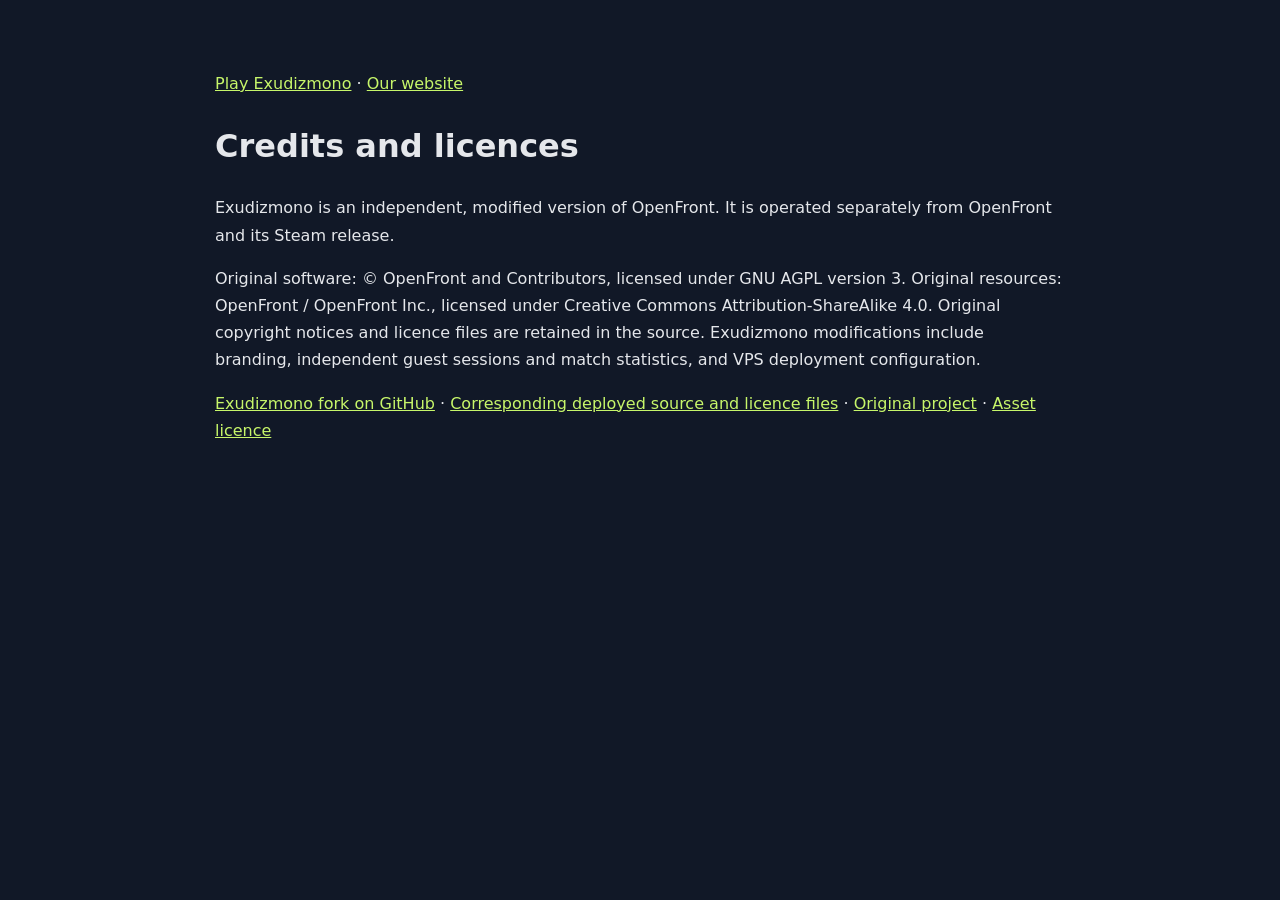
<file: deploy/exudizmono/credits.html>
<!doctype html>
<html lang="en">
  <meta charset="utf-8" /><meta
    name="viewport"
    content="width=device-width,initial-scale=1"
  /><title>Exudizmono · Credits and licences</title
  ><style>
    body {
      background: #111827;
      color: #e5e7eb;
      font: 16px system-ui;
      max-width: 850px;
      margin: 50px auto;
      padding: 20px;
      line-height: 1.7;
    }
    a {
      color: #c7f66a;
    }</style
  ><a href="/">Play Exudizmono</a>
  ·
  <a href="https://exudizmono.com/">Our website</a>
  <h1>Credits and licences</h1>
  <p>
    Exudizmono is an independent, modified version of OpenFront. It is operated
    separately from OpenFront and its Steam release.
  </p>
  <p>
    Original software: © OpenFront and Contributors, licensed under GNU AGPL
    version 3. Original resources: OpenFront / OpenFront Inc., licensed under
    Creative Commons Attribution-ShareAlike 4.0. Original copyright notices and
    licence files are retained in the source. Exudizmono modifications include
    branding, independent guest sessions and match statistics, and VPS
    deployment configuration.
  </p>
  <p>
    <a href="https://github.com/Moonnooo/OpenFrontIO"
      >Exudizmono fork on GitHub</a
    >
    ·
    <a href="/source.tar.gz">Corresponding deployed source and licence files</a>
    ·
    <a href="https://github.com/openfrontio/OpenFrontIO">Original project</a> ·
    <a href="https://creativecommons.org/licenses/by-sa/4.0/">Asset licence</a>
  </p>
</html>
</file>
